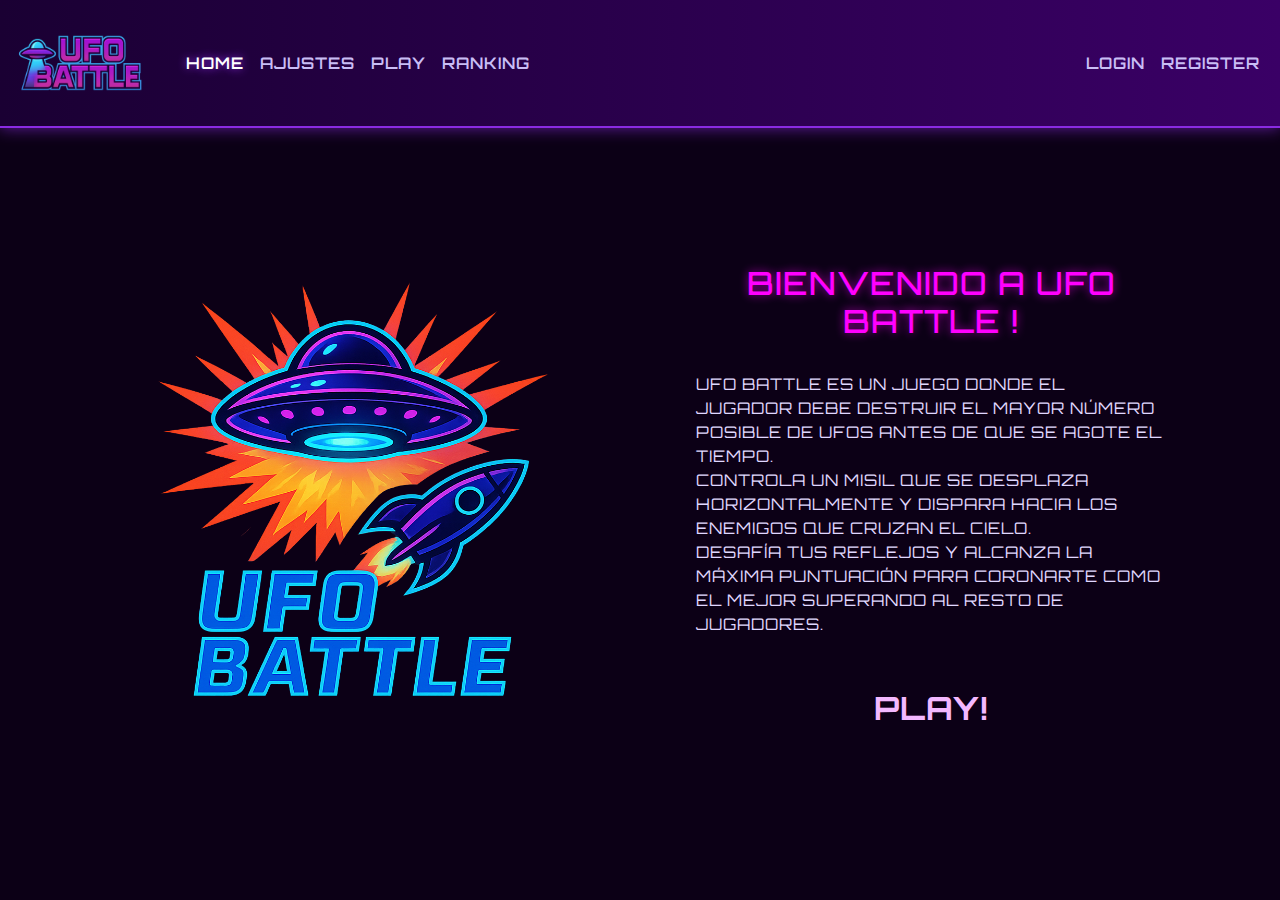
<file: index.html>
<!DOCTYPE html>
<html lang="es">
<head>
  <meta charset="UTF-8" />
  <title>UFO Battle - Home</title>

  <link href="https://cdn.jsdelivr.net/npm/bootstrap@5.3.0/dist/css/bootstrap.min.css" rel="stylesheet" />
  <link rel="stylesheet" href="css/styles.css" />
</head>

<body class="body-home">
  <nav class="navbar navbar-expand-lg navbar-dark bg-dark">
    <div class="container-fluid">
      <a class="navbar-brand" href="index.html"> <img src="imgs/logo.png" style="height: 100px; width: auto;"> </a>

      <button class="navbar-toggler" type="button" data-bs-toggle="collapse" data-bs-target="#navbarNav">
        <span class="navbar-toggler-icon"></span>
      </button>

      <div class="collapse navbar-collapse" id="navbarNav">
        <ul class="navbar-nav me-auto">
          <li class="nav-item"><a class="nav-link active" href="index.html">Home</a></li>
          <li class="nav-item"><a class="nav-link" href="ajustes.html">Ajustes</a></li>
          <li class="nav-item"><a class="nav-link" href="play.html">Play</a></li>
          <li class="nav-item"><a class="nav-link" href="rankings.html">Ranking</a></li>
        </ul>

        <ul class="navbar-nav ms-auto">
          <li class="nav-item"><a class="nav-link" href="login.html">Login</a></li>
          <li class="nav-item"><a class="nav-link" href="register.html">Register </a></li>
        </ul>
      </div>
    </div>
  </nav>


  <main class="container mt-5 text-center centrate">
    <div class="two-columns" >
      <div class="column">
        <img  src="imgs/logo_v2.png" alt="UFO" style="width:100%; height:auto;" />
      </div>

      <div class="column img-back">
        <h2 class="glow""> BIENVENIDO A UFO BATTLE !</h2>
        
        <p class="txt-home">
          UFO Battle es un juego donde el jugador debe destruir el mayor número posible de UFOS antes de que se agote el tiempo. <br>
          Controla un misil que se desplaza horizontalmente y dispara hacia los enemigos que cruzan el cielo.<br>
          Desafía tus reflejos y alcanza la máxima puntuación para coronarte como el mejor superando al resto de jugadores.
        </p>

        <a class="glow a-play" href="play.html">PLAY!</a>
      </div>
    </div>
  </main>

</body>
</html>
</file>
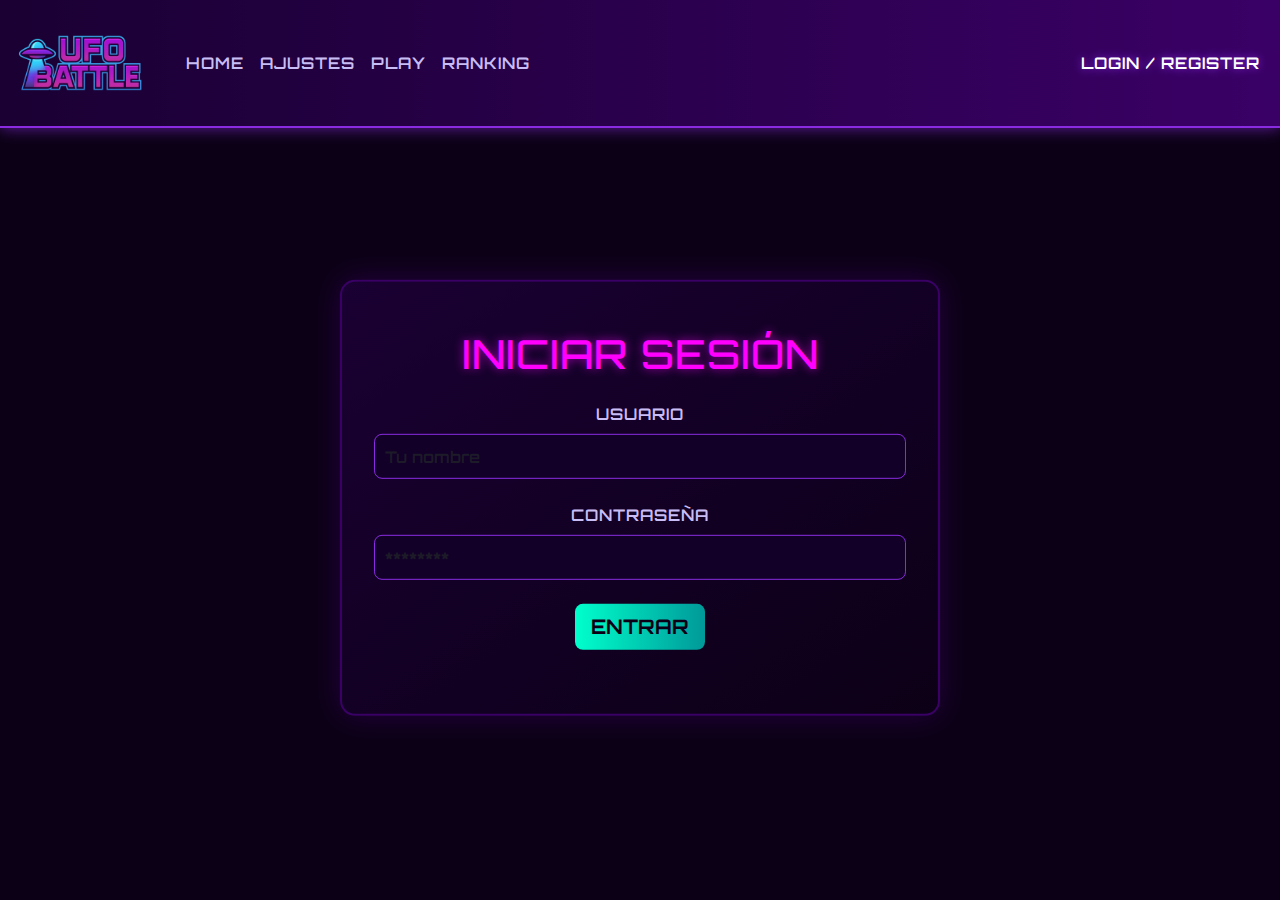
<file: login.html>
<!DOCTYPE html>
<html lang="es">
<head>
  <meta charset="UTF-8">
  <meta name="viewport" content="width=device-width, initial-scale=1.0">
  <title>UFO Battle - Login</title>
  <link href="https://cdn.jsdelivr.net/npm/bootstrap@5.3.0/dist/css/bootstrap.min.css" rel="stylesheet">
  <link rel="stylesheet" href="css/styles.css">
  <script src="js/login.js"></script>
</head>

<body>
  <nav class="navbar navbar-expand-lg navbar-dark bg-dark">
    <div class="container-fluid">
      <a class="navbar-brand" href="index.html"> <img src="imgs/logo.png" style="height: 100px; width: auto;"> </a>

      <button class="navbar-toggler" type="button" data-bs-toggle="collapse" data-bs-target="#navbarNav">
        <span class="navbar-toggler-icon"></span>
      </button>

      <div class="collapse navbar-collapse" id="navbarNav">
        <ul class="navbar-nav me-auto">
          <li class="nav-item"><a class="nav-link" href="index.html">Home</a></li>
          <li class="nav-item"><a class="nav-link" href="ajustes.html">Ajustes</a></li>
          <li class="nav-item"><a class="nav-link" href="play.html">Play</a></li>
          <li class="nav-item"><a class="nav-link" href="rankings.html">Ranking</a></li>
        </ul>

        <ul class="navbar-nav ms-auto">
          <li class="nav-item"><a class="nav-link active" href="login.html">Login / Register</a></li>
        </ul>
      </div>
    </div>
  </nav>

  <main class="container container-card mt-5 text-center centrate">
    <h1 class="glow mb-4">INICIAR SESIÓN</h1>

    <form id="login-form" class="login-form mx-auto">
      <div class="mb-4">
        <label for="username" class="form-label">USUARIO</label>
        <input type="text" id="username" class="form-control" placeholder="Tu nombre" required>
      </div>

      <div class="mb-4">
        <label for="password" class="form-label">CONTRASEÑA</label>
        <input type="password" id="password" class="form-control" placeholder="********" required>
      </div>

      <div class="text-center mb-3">
        <button type="submit" class="btn btn-success btn-lg">ENTRAR</button>
      </div>

      <p id="login-message" class="mt-3" style="display:none;">SESIÓN INICIADA</p>
    </form>
  </main>
</body>
</html>
</file>
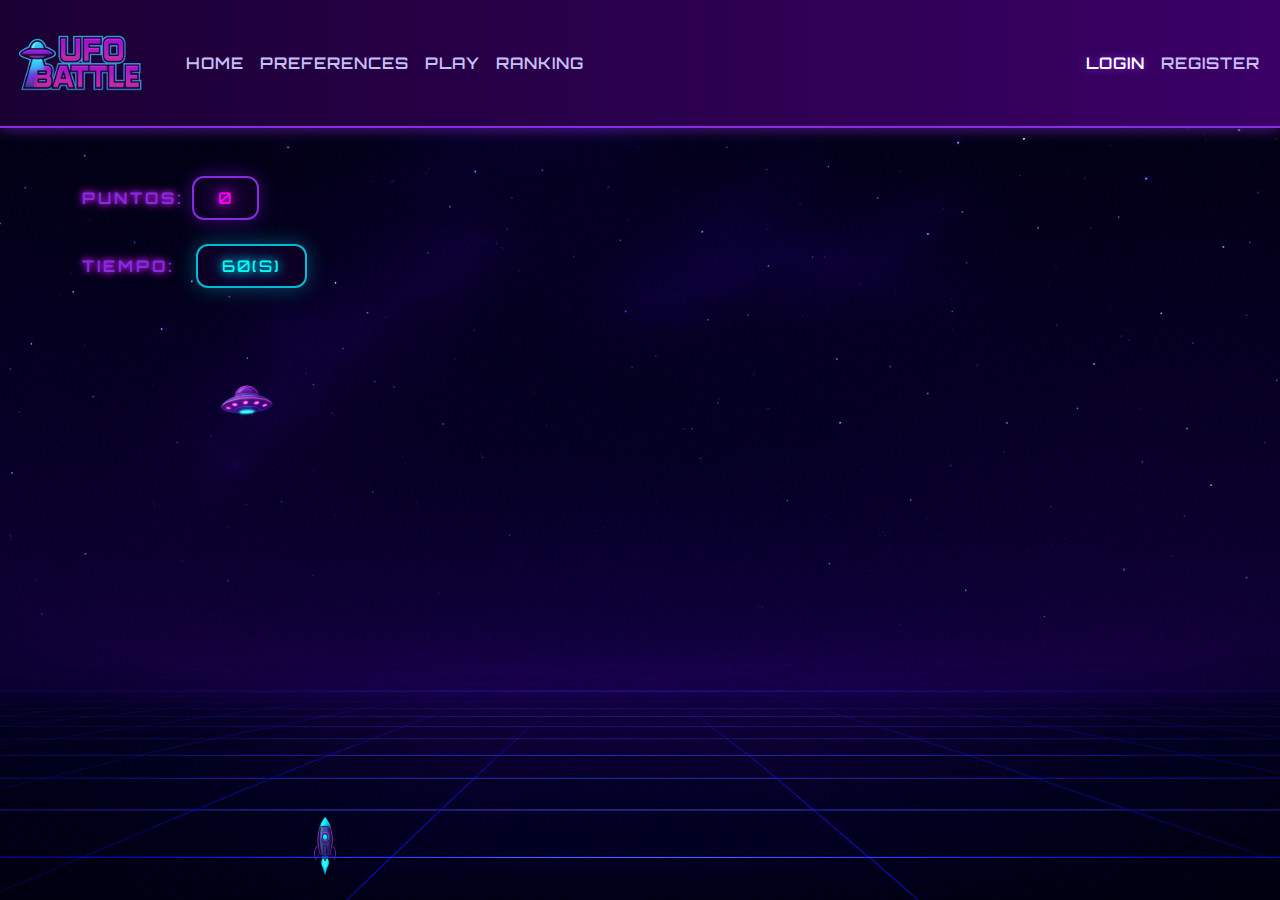
<file: play.html>
<!DOCTYPE html>
<html lang="es">
<head>
  <meta charset="UTF-8">
  <meta name="viewport" content="width=device-width, initial-scale=1.0">
  <title>UFO Battle - Jugar</title>

  <link href="https://cdn.jsdelivr.net/npm/bootstrap@5.3.0/dist/css/bootstrap.min.css" rel="stylesheet">
  <link rel="stylesheet" href="css/styles.css">
  <link href="https://fonts.googleapis.com/css2?family=Orbitron:wght@500;700&display=swap" rel="stylesheet">
</head>

<body class="canva-game">
  <nav id="nav-play" class="navbar navbar-expand-lg navbar-dark bg-dark">
    <div class="container-fluid">
      <a class="navbar-brand" href="index.html"> <img src="imgs/logo.png" style="height: 100px; width: auto;"> </a>

      <button class="navbar-toggler" type="button" data-bs-toggle="collapse" data-bs-target="#navbarNav">
        <span class="navbar-toggler-icon"></span>
      </button>

      <div class="collapse navbar-collapse" id="navbarNav">
        <ul class="navbar-nav me-auto">
          <li class="nav-item"><a class="nav-link" href="index.html">Home</a></li>
          <li class="nav-item"><a class="nav-link" href="preferences.html">Preferences</a></li>
          <li class="nav-item"><a class="nav-link" href="play.html">Play</a></li>
          <li class="nav-item"><a class="nav-link" href="rankings.html">Ranking</a></li>
        </ul>

        <ul class="navbar-nav ms-auto">
          <li class="nav-item"><a class="nav-link active" href="login.html">Login </a></li>
          <li class="nav-item"><a class="nav-link" href="register.html">Register </a></li>
        </ul>
      </div>
    </div>
  </nav> 

  <main class="container text-center mt-5">
    <img id='missile' src='imgs/missile.png' STYLE="left:300px; bottom:10px; height:90px; width:50px" />
    <div id="container">
    </div>
    <div class="points-container glow">
      <span class="points-txt glow">PUNTOS:   </span>
      <div id="points">0</div><br><br>
      <span class="points-txt">TIEMPO:</span>
      <div id="timePlay">60 s</div>
    </div>
      
  </main>

</body>
<script src="js/play.js"></script>
</html>
</file>
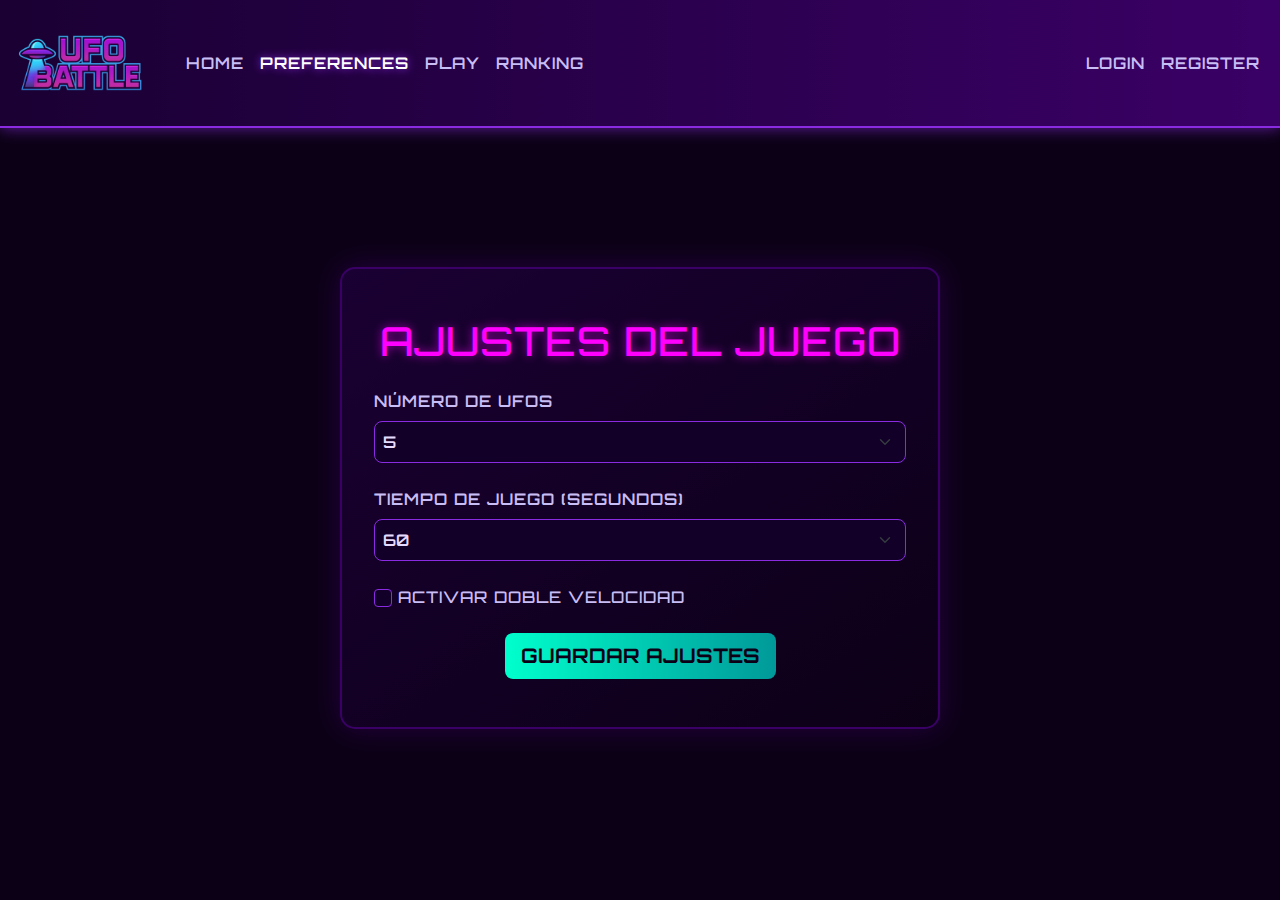
<file: preferences.html>
<!DOCTYPE html>
<html lang="es">
<head>
  <meta charset="UTF-8">
  <title>UFO Battle - Ajustes</title>
  <link href="https://cdn.jsdelivr.net/npm/bootstrap@5.3.0/dist/css/bootstrap.min.css" rel="stylesheet">
  <link rel="stylesheet" href="css/styles.css">
</head>

<body>
  
    <nav class="navbar navbar-expand-lg navbar-dark bg-dark">
    <div class="container-fluid">
      <a class="navbar-brand" href="index.html"> <img src="imgs/logo.png" style="height: 100px; width: auto;"> </a>

      <button class="navbar-toggler" type="button" data-bs-toggle="collapse" data-bs-target="#navbarNav">
        <span class="navbar-toggler-icon"></span>
      </button>

      <div class="collapse navbar-collapse" id="navbarNav">
        <ul class="navbar-nav me-auto">
          <li class="nav-item"><a class="nav-link" href="index.html">Home</a></li>
          <li class="nav-item"><a class="nav-link active" href="preferences.html">Preferences</a></li>
          <li class="nav-item"><a class="nav-link" href="play.html">Play</a></li>
          <li class="nav-item"><a class="nav-link" href="rankings.html">Ranking</a></li>
        </ul>

        <ul class="navbar-nav ms-auto">
          <li class="nav-item"><a class="nav-link" href="login.html">Login</a></li>
          <li class="nav-item"><a class="nav-link" href="register.html">Register </a></li>
        </ul>
      </div>
    </div>
    </nav>

    <main class="container container-card mt-5 centrate">
        <h1 class="text-center mb-4 glow">AJUSTES DEL JUEGO</h1>

        <form id="preferences-form" class="mx-auto">
        
        <div class="mb-4">
            <label for="nUfos" class="form-label">NÚMERO DE UFOS</label>
            <select id="nUfos" class="form-select">
            <option value="1">1</option>
            <option value="5" selected>5</option>
            <option value="9">9</option>
            </select>
        </div>

        <div class="mb-4">
            <label for="time" class="form-label">TIEMPO DE JUEGO (SEGUNDOS)</label>
            <select id="time" class="form-select">
            <option value="60" selected>60</option>
            <option value="120">120</option>
            <option value="180">180</option>
            </select>
        </div>

        <div class="form-check mb-4">
            <input type="checkbox" id="doubleSpeed" class="form-check-input">
            <label for="doubleSpeed" class="form-check-label">ACTIVAR DOBLE VELOCIDAD</label>
        </div>

        <div class="text-center">
            <button type="submit" class="btn btn-success btn-lg">GUARDAR AJUSTES</button>
        </div>
        </form>
    </main>
    <div id="save-message" class="text-center mt-4" style="display:none;">
        <p class="ajustes-guardados glow"> AJUSTES GUARDADOS CORRECTAMENTE</p>
    </div>

</body>
<script src="js/preferences.js"></script> 
</html>
</file>
<file: css/styles.css>
@import url('https://fonts.googleapis.com/css2?family=Orbitron:wght@400;600;800&display=swap');


* {
  margin: 0;
  padding: 0;
  box-sizing: border-box;
}

html, body {
  background-color: #0c0016; 
  color: #e0d8ff;           
  font-family: 'Orbitron', sans-serif;
  text-transform: uppercase;
  letter-spacing: 1px;
  min-height: 100vh;
}

body {
  position: relative;  
  min-height: 100vh;
  overflow: hidden;    
}


.body-home {
  height: max-content;
  width: 100%;
  position: fixed;
}
/* MENÚ */

.navbar {
  background: linear-gradient(90deg, #1a0033, #3a0066);
  border-bottom: 2px solid #8a2be2;
  box-shadow: 0 0 15px #8a2be2aa;
}

.navbar-brand {
  font-weight: 800;
  color: #ff00ff !important;
  text-shadow: 0 0 8px #ff00ff88;
}

.nav-link {
  color: #c9bdf5 !important;
  font-weight: 600;
  transition: all 0.2s ease;
}

.nav-link:hover,
.nav-link.active {
  color: #ffffff !important;
  text-shadow: 0 0 8px #8a2be2;
}

/* BOTONES */

.btn {
  border-radius: 8px;
  border: none;
  font-weight: 700;
  transition: all 0.3s ease;
  text-transform: uppercase;
}

.btn-primary {
  background: linear-gradient(90deg, #8a2be2, #ff00ff);
  box-shadow: 0 0 10px #8a2be288;
}

.btn-primary:hover {
  background: linear-gradient(90deg, #ff00ff, #8a2be2);
  box-shadow: 0 0 20px #ff00ffaa;
}

.btn-success {
  background: linear-gradient(90deg, #00ffcc, #009999);
  color: #0c0016;
}

.btn-success:hover {
  box-shadow: 0 0 20px #00ffccaa;
}

.btn-img{
  background-color: transparent;
}

.btn-img:hover{
  background-color: transparent;
}

/* TEXTOS Y TÍTULOS */

h1, h2, h3 {
  color: #ff00ff;
  text-shadow: 0 0 10px #ff00ff99;
  margin-bottom: 1rem;
}

p.lead {
  color: #a092c4;
  font-weight: 500;
}

.txt-home{
  margin: 2rem;
  margin-bottom: 3rem;
  text-align: left;
}

.ajustes-guardados {
  font-size: 1rem;
  font-weight: 700;
  color: #c285ff;
} 

/* COLUMNAS */

.two-columns {
  display: flex;                
  align-items: center;           
  justify-content: space-between;
  gap: 3rem;                     
  margin: 3rem 0;
}

.column {
  flex: 1;
  vertical-align: middle;                       
}


.centrate {
  position: absolute;
  left: 50%;
  top: 50%;
  -webkit-transform: translate(-50%, -50%);
  transform: translate(-50%, -50%);
}



/* ENLACES */

a {
  color: #8a2be2;
  text-decoration: none;
}

.a-play{
  font-weight: 700;
  padding: 1rem;
  font-size: 2rem;
  padding-left: 2rem;
  padding-right: 2rem;
  color: rgb(243, 184, 255);
}

a:hover {
  color: #ff00ff;
  text-shadow: 0 0 6px #ff00ff66;
}

hr {
  border-color: #8a2be2;
  opacity: 0.5;
}

/* FORMULARIOS */

main.container-card {
  background: linear-gradient(145deg, #1a0033, #0c0016);
  border: 2px solid #3a0066;
  border-radius: 15px;
  box-shadow: 0 0 30px #3a006688;
  padding: 3rem 2rem;
  max-width: 600px;
}

.form-label {
  color: #c9bdf5;
  font-weight: 600;
  letter-spacing: 1px;
  margin-bottom: 0.5rem;
}

.form-select, .form-check-input {
  background-color: #120028;
  color: #e6dbff;
  border: 1px solid #8a2be2;
  border-radius: 8px;
  padding: 0.5rem;
  font-weight: 600;
  transition: all 0.3s ease;
}

.form-select:focus, .form-check-input:focus {
  border-color: #ff00ff;
  box-shadow: 0 0 10px #ff00ff88;
}

.form-check-label {
  color: #c9bdf5;
  font-weight: 500;
}

.login-form .form-control {
  background-color: #120028;
  border: 1px solid #8a2be2;
  color: #e6dbff;
  border-radius: 8px;
  padding: 0.6rem;
  font-weight: 600;
  transition: all 0.3s ease;
}

.login-form .form-control:focus {
  border-color: #ff00ff;
  box-shadow: 0 0 15px #ff00ff99;
}

.register-container {
  padding: 3rem 2rem;
  max-height: 40vh;         
  overflow-y: auto;         
  scrollbar-width: thin;
  scrollbar-color: #8a2be2 #1a0033;
}

.register-container::-webkit-scrollbar {
  width: 8px;
}
.register-container::-webkit-scrollbar-track {
  background: #1a0033;
  border-radius: 8px;
}
.register-container::-webkit-scrollbar-thumb {
  background: #8a2be2;
  border-radius: 8px;
  box-shadow: 0 0 8px #ff00ff;
}
.register-container::-webkit-scrollbar-thumb:hover {
  background: #ff00ff;
}

.register-form .form-control {
  background-color: #120028;
  border: 1px solid #8a2be2;
  color: #e6dbff;
  border-radius: 8px;
  padding: 0.6rem;
  font-weight: 600;
  transition: all 0.3s ease;
}

.register-form .form-control:focus {
  border-color: #ff00ff;
  box-shadow: 0 0 15px #ff00ff99;
}

/* RANKINGS */

.records-table-container {
  max-width: 1000px;
  background: linear-gradient(145deg, #1a0033, #0c0016);
  box-shadow: 0 0 30px #3a006688;
}

.records-table {
  border-collapse: collapse;
  width: 100%;
  color: #e6dbff;
  background-color: rgba(20, 0, 40, 0.8);
  text-transform: uppercase;
}

.records-table th {
  background: linear-gradient(90deg, #3a0066, #8a2be2);
  color: #ffffff;
  font-weight: 700;
  text-shadow: 0 0 8px #ff00ff;
  letter-spacing: 1px;
}

.records-table td {
  color: #c9bdf5;
  font-weight: 500;
}

.records-table tr:nth-child(odd) {
  background-color: rgba(58, 0, 102, 0.3);
}

.records-table tr:hover {
  background-color: rgba(255, 0, 255, 0.1);
  transition: background-color 0.3s ease;
}

.records-table-container {
  padding: 3rem 2rem;
  max-height: 60vh;         
  overflow-y: auto;         
  scrollbar-width: thin;
  scrollbar-color: #8a2be2 #1a0033;
}

.records-table-container::-webkit-scrollbar {
  width: 8px;
}
.records-table-container::-webkit-scrollbar-track {
  background: #1a0033;
  border-radius: 8px;
}
.records-table-container::-webkit-scrollbar-thumb {
  background: #8a2be2;
  border-radius: 8px;
  box-shadow: 0 0 8px #ff00ff;
}
.records-table-container::-webkit-scrollbar-thumb:hover {
  background: #ff00ff;
}


#no-records {
  color: #c9bdf5;
  text-shadow: 0 0 12px #8a2be2;
  font-weight: bold;
  letter-spacing: 1px;
}

/* JUEGO */

.canva-game {
  background-image: url('../imgs/fondo_2.png');  
  background-size: cover;                        
  background-position: center;
  background-repeat: no-repeat;
  background-attachment: fixed;                                    
}


 #missile {
      position: absolute;
      z-index: 1;
  }
  #ufo { 
      position: absolute; 
      z-index: 1;
  }
  #points {
  font-size: 1rem;
  font-weight: 500;
  color: #ff00ff;                     
  text-shadow: 
    0 0 10px #ff00ff, 
    0 0 20px #8a2be2, 
    0 0 40px #8a2be2;                
  background: rgba(20, 0, 40, 0.6);  
  border: 2px solid #8a2be2;        
  border-radius: 12px;
  padding: 0.5rem 1.5rem;
  letter-spacing: 2px;
  text-transform: uppercase;
  box-shadow: 0 0 20px #8a2be266;
  display: inline-block;
  user-select: none;                
  transition: transform 0.15s ease;
}

#points.updated {
  transform: scale(1.2);
  transition: transform 0.15s ease;
}

.points-container {
  text-align: left;
  margin-bottom: 1.5rem;
}

.points-txt {
  font-size: 1rem;
  color: #8a2be2;
  text-transform: uppercase;
  font-weight: 600;
  letter-spacing: 3px;
  text-shadow: 
    0 0 5px #8a2be2, 
    0 0 10px #ff00ff;
}

#timePlay {
  font-size: 1rem;
  font-weight: 500;
  color: #00ffff;                   
  text-shadow: 0 0 10px #00ffff, 0 0 20px #0088ff;
  background: rgba(20, 0, 40, 0.6);
  border: 2px solid #00bcd4;
  border-radius: 12px;
  padding: 0.5rem 1.5rem;
  margin-left: 1rem;
  letter-spacing: 2px;
  text-transform: uppercase;
  box-shadow: 0 0 20px #00bcd466;
  display: inline-block;
  user-select: none;
}

/* ANIMACIÓN NEÓN */

@keyframes neonGlow {
  0%, 100% {
    text-shadow: 0 0 5px #8a2be2, 0 0 10px #8a2be2, 0 0 20px #ff00ff;
  }
  50% {
    text-shadow: 0 0 10px #ff00ff, 0 0 20px #ff00ff, 0 0 30px #8a2be2;
  }
}

.glow {
  animation: neonGlow 2s infinite alternate;
}
</file>
